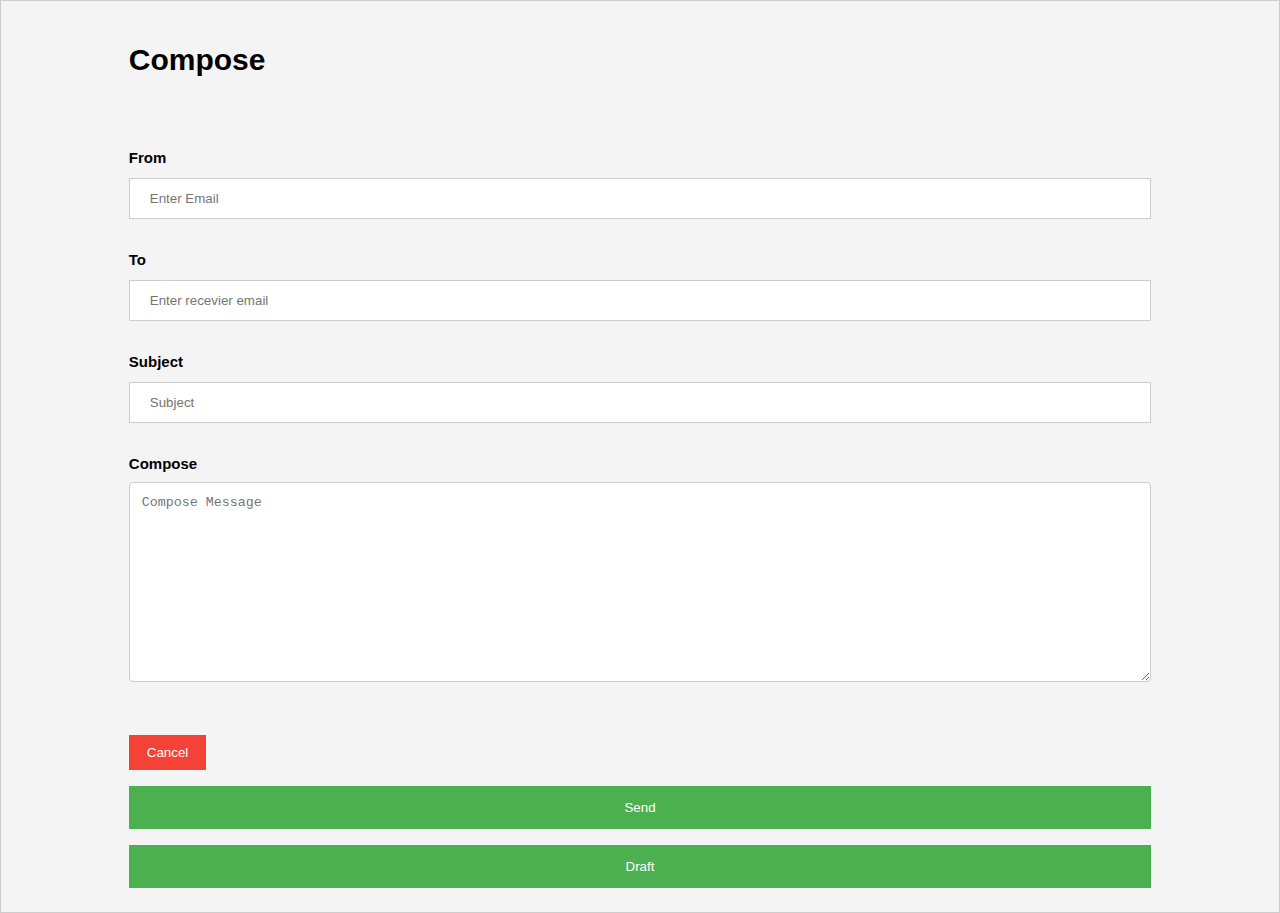
<file: UI/compose.html>
<!DOCTYPE html>
<html>
  <head> 
        <meta charset="utf-8">
        <meta name="viewport" content="width=device-width">
        <meta name="description" content="A mailing website">
          <meta name="keywords" content="web design, mailing website">
          <meta name="author" content="Tubi Olufolahan">
        <title>Compose Message</title>
        <link rel="stylesheet" href="style.css">
      </head>
     
      <body>
<form name="signup" style="border:1px solid #ccc">
        <div class="container">
          <h1>Compose</h1>
           <br/><br/>

          <label for="from"><b>From</b></label>
          <input type="text" placeholder="Enter Email" name="email" required>
          <br/><br/>

          <label for="to"><b>To</b></label>
          <input type="text" placeholder="Enter recevier email" name="email" required>
           <br/><br/>

          <label for="subject"><b>Subject</b></label>
          <input type="text" placeholder="Subject" name="subject" required>
           <br/><br/>

           <label for="compose"><b>Compose</b></label>
          <textarea id="compose" name="compose" placeholder="Compose Message" required></textarea>
           <br/><br/>

           <div class="clearfix">
            <button type="button" class="cancelbtn">Cancel</button>
            <button type="submit" class="signupbtn">Send</button>
            <button type="button"  class="draft">Draft</button>
        </div>
          </div>
        </body>
          </html>
</file>
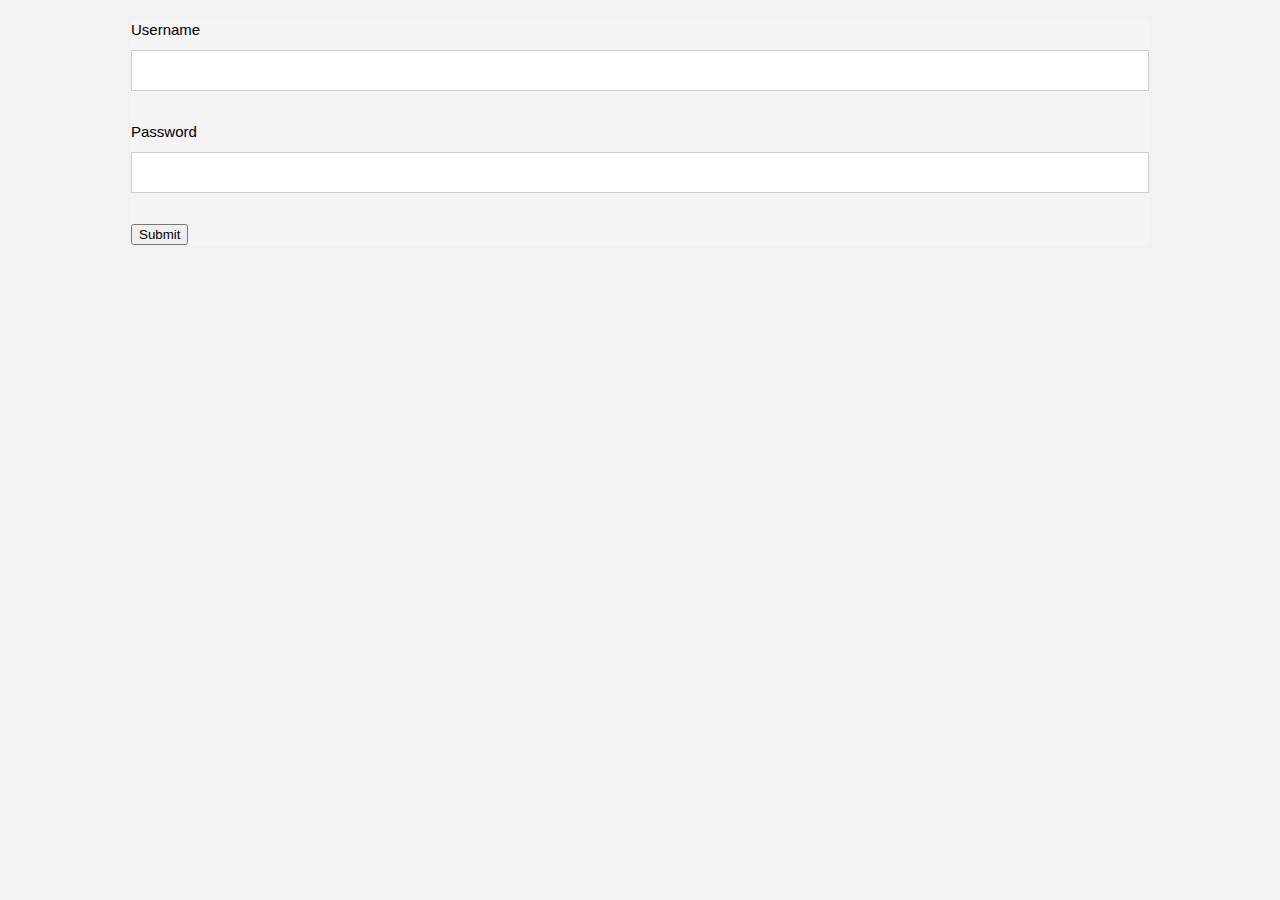
<file: UI/resetpass.html>
<!DOCTYPE html>
<html>
  <head> 
        <meta charset="utf-8">
        <meta name="viewport" content="width=device-width">
        <meta name="description" content="A mailing website">
          <meta name="keywords" content="web design, mailing website">
          <meta name="author" content="Tubi Olufolahan">
        <title>Reset Password</title>
        <link rel="stylesheet" href="style.css">
      </head>
    
      <body>
<div class="container">
        <form name="reset">
          <label for="usrname">Username</label>
          <input type="text" id="usrname" name="usrname" required>
          <br/> <br/>

          <label for="pass">Password</label>
        <input type="password" id="pass" name="pass" pattern="(?=.*\d)(?=.*[a-z])(?=.*[A-Z]).{8,}" title="Must contain at least one number and one uppercase and lowercase letter, and at least 8 or more characters" required>
         <br/><br/>

          <input type="submit" value="Submit">
        </form>
      </div>
    </body>
    </html>
</file>
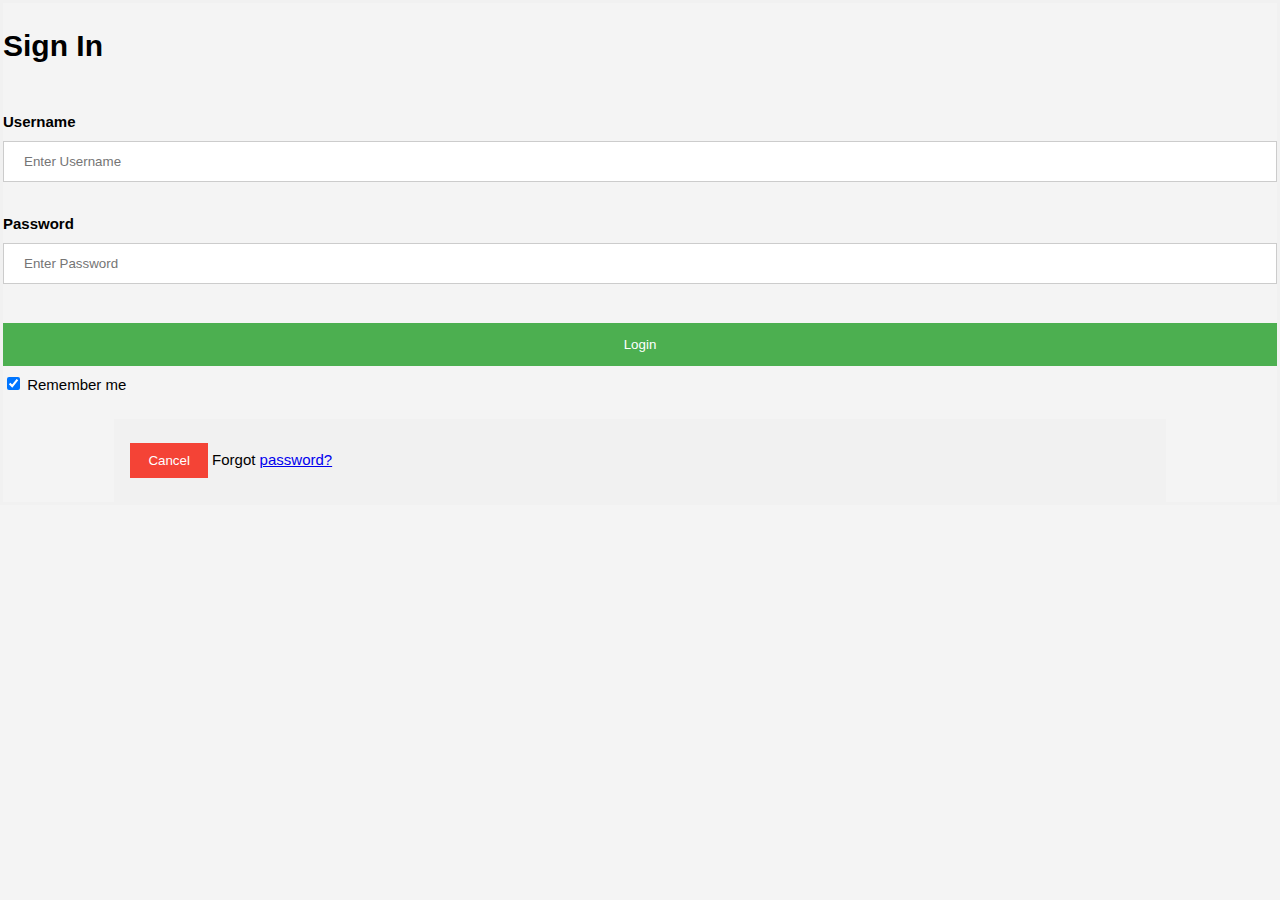
<file: UI/signin.html>
<!DOCTYPE html>
<html>
  <head> 
        <meta charset="utf-8">
        <meta name="viewport" content="width=device-width">
        <meta name="description" content="A mailing website">
          <meta name="keywords" content="web design, mailing website">
          <meta name="author" content="Tubi Olufolahan">
        <title>Sign In</title>
        <link rel="stylesheet" href="style.css">
      </head>
     
      <body>
<form name="signin" id="signin">
  <h1>Sign In</h1>
     <br/<br/>
     
    <label for="username"><b>Username</b></label>
    <input type="text" placeholder="Enter Username" name="username" required>
     <br/><br/>
   
     <label for="pass"><b>Password</b></label>
    <input type="password" placeholder="Enter Password" name="pass" required>
      <br/><br/>
    
      <button type="submit">Login</button>
    <label>
      <input type="checkbox" checked="checked" name="remember"> Remember me
    </label>
    <br/><br/>
  </div>

  <div class="container" style="background-color:#f1f1f1">
    <button type="button" class="cancelbtn">Cancel</button>
    <span class="forgetpass">Forgot <a href="resetpass.html">password?</a></span>
  </div>
</form>
</body>
</html>
</file>
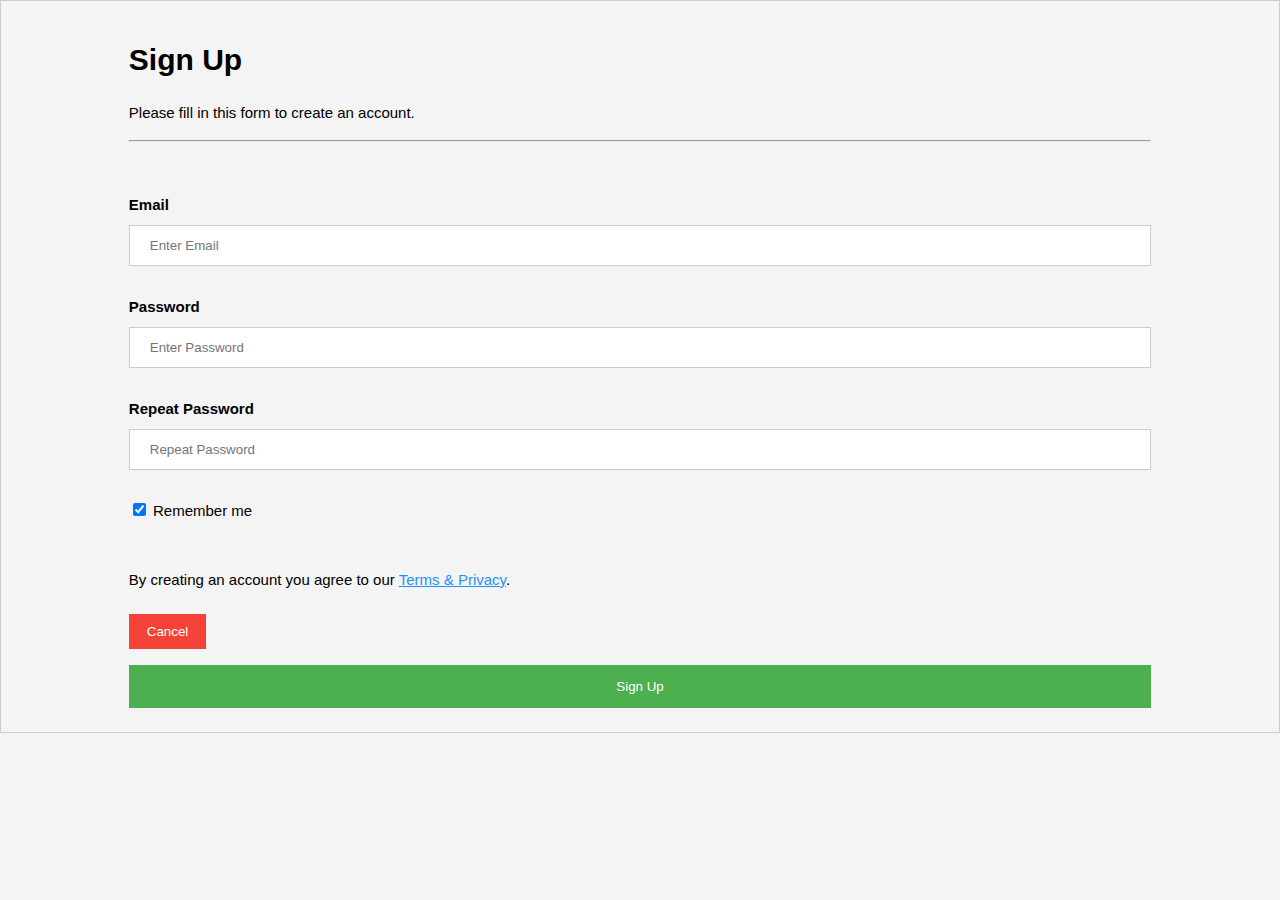
<file: UI/signup.html>
<!DOCTYPE html>
<html>
  <head> 
        <meta charset="utf-8">
        <meta name="viewport" content="width=device-width">
        <meta name="description" content="A mailing website">
          <meta name="keywords" content="web design, mailing website">
          <meta name="author" content="Tubi Olufolahan">
        <title>Sign Up</title>
        <link rel="stylesheet" href="style.css">
      </head>
     
      <body>
<form name="signup" style="border:1px solid #ccc">
        <div class="container">
          <h1>Sign Up</h1>
          <p>Please fill in this form to create an account.</p>
          <hr>
          <br/><br/>

          <label for="email"><b>Email</b></label>
          <input type="text" placeholder="Enter Email" name="email" required>
          <br/><br/>

          <label for="psw"><b>Password</b></label>
          <input type="password" placeholder="Enter Password" name="psw" required>
           <br/><br/>

          <label for="psw-repeat"><b>Repeat Password</b></label>
          <input type="password" placeholder="Repeat Password" name="psw-repeat" required>
           <br/><br/>

          <label>
            <input type="checkbox" checked="checked" name="remember" style="margin-bottom:15px"> Remember me
          </label>
            <br/><br/>
            
          <p>By creating an account you agree to our <a href="#" style="color:dodgerblue">Terms & Privacy</a>.</p>
      
          <div class="clearfix">
            <button type="button" class="cancelbtn">Cancel</button>
            <button type="submit" class="signupbtn">Sign Up</button>
          </div>
        </div>
      </form>
      </body>
</html>
</file>
<file: UI/style.css>
body{
    font: 15px/1.5 Arial, Helvetica,sans-serif;
    padding:0;
    margin:0;
    background-color:#f4f4f4;
  }
  
  /* Global */
  .container{
    width:80%;
    margin:auto;
    overflow:hidden;
  }
  
  ul{
    margin:0;
    padding:0;
  }
  
  textarea{  
     height:200px;
     width: 100%; 
     padding: 12px;  
     border: 1px solid #ccc;
     border-radius: 4px;
     box-sizing: border-box; 
     margin-top: 6px;
     margin-bottom: 16px; 
     resize: vertical 
  }
  
  .dark{
    padding:15px;
    background:#35424a;
    color:#ffffff;
    margin-top:10px;
    margin-bottom:10px;
  }
  
  /* Header **/
  header{
    background:#35424a;
    color:#ffffff;
    padding-top:30px;
    min-height:70px;
    border-bottom:#e8491d 3px solid;
  }
  
  header a{
    color:#ffffff;
    text-decoration:none;
    text-transform: uppercase;
    font-size:16px;
  }
  
  header li{
    float:left;
    display:inline;
    padding: 0 20px 0 20px;
  }
  
  header #branding{
    float:left;
  }
  
  header #branding h1{
    margin:0;
  }
  
  header nav{
    float:right;
    margin-top:10px;
  }
  
  header .highlight, header .current a{
    color:#e8491d;
    font-weight:bold;
  }
  
  header a:hover{
    color:#cccccc;
    font-weight:bold;
  }
  
  /* Showcase */
  #showcase{
    min-height:400px;
    background:url('../img/showcase.jpg') no-repeat 0 -400px;
    text-align:center;
    color:#ffffff;
  }
  
  #showcase h1{
    margin-top:100px;
    font-size:55px;
    margin-bottom:10px;
  }
  
  #showcase p{
    font-size:20px;
  }
  
   footer{
    padding:20px;
    margin-top:20px;
    color:#ffffff;
    background-color:#e8491d;
    text-align: center;
  }
  
  /* Media Queries */
  @media(max-width: 768px){
    header #branding,
    header nav,
    header nav li,
    }
  
    header{
      padding-bottom:20px;
    }
  
    #showcase h1{
      margin-top:40px;
    }

    /* Bordered form */
form {
    border: 3px solid #f1f1f1;
  }
  
  /* Full-width inputs */
  input[type=text], input[type=password] {
    width: 100%;
    padding: 12px 20px;
    margin: 8px 0;
    display: inline-block;
    border: 1px solid #ccc;
    box-sizing: border-box;
  }
  
  /* Set a style for all buttons */
  button {
    background-color: #4CAF50;
    color: white;
    padding: 14px 20px;
    margin: 8px 0;
    border: none;
    cursor: pointer;
    width: 100%;
  }
  
  /* Add a hover effect for buttons */
  button:hover {
    opacity: 0.8;
  }
  
  /* Extra style for the cancel button (red) */
  .cancelbtn {
    width: auto;
    padding: 10px 18px;
    background-color: #f44336;
  }
  
  
  
  /* Add padding to containers */
  .container {
    padding: 16px;
  }
  
  /* The "Forgot password" text */
  span.pass {
    float: right;
    padding-top: 16px;
  }
  
  /* Change styles for span and cancel button on extra small screens */
  @media screen and (max-width: 300px) {
    span.pass {
      display: block;
      float: none;
    }
    .cancelbtn {
      width: 100%;
    }
  }
</file>
